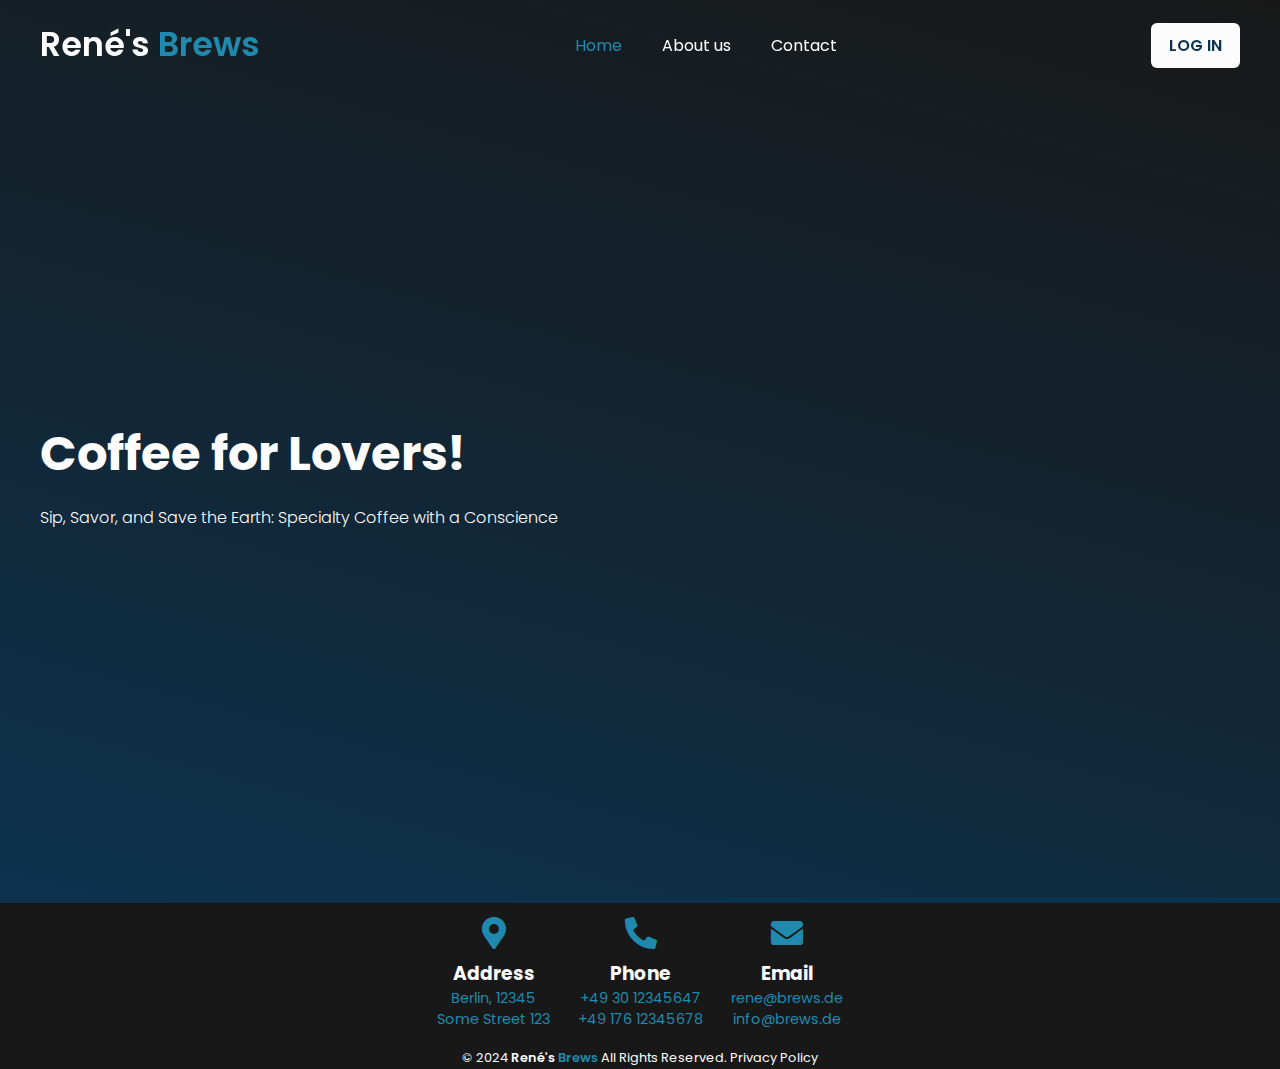
<file: index.html>
<!DOCTYPE html>
<html lang="en">
  <head>
    <meta charset="UTF-8" />
    <meta name="viewport" content="width=device-width, initial-scale=1.0" />

    <title>René's Brews</title>

    <link rel="stylesheet" href="style.css" />
    <link rel="stylesheet" href="https://cdnjs.cloudflare.com/ajax/libs/font-awesome/5.15.3/css/all.min.css" />
  </head>

  <body>
    <header>
      <nav>
        <span id="menu-btn"><i class="fas fa-bars"></i></span>
        <a href="#" class="logo">René's <span>Brews</span></a>
        <ul>
          <span id="close-menu-btn"><i class="fas fa-times"></i></span>
          <li><a class="active" href="index.html">Home</a></li>
          <li><a href="about.html">About us</a></li>
          <li><a href="contact.html">Contact</a></li>
        </ul>
        <button class="login-btn">LOG IN</button>
      </nav>
    </header>

    <main>
      <section id="home">
        <div class="content">
          <h1>Coffee for Lovers!</h1>
          <p>Sip, Savor, and Save the Earth: Specialty Coffee with a Conscience</p>
        </div>
      </section>
    </main>

    <footer>
      <address>
        <div class="content">
          <div class="address details">
            <i class="fas fa-map-marker-alt"></i>
            <h3>Address</h3>
            <p>Berlin, 12345</p>
            <p>Some Street 123</p>
          </div>
          <div class="phone details">
            <i class="fas fa-phone-alt"></i>
            <h3>Phone</h3>
            <p>+49 30 12345647</p>
            <p>+49 176 12345678</p>
          </div>
          <div class="email details">
            <i class="fas fa-envelope"></i>
            <h3>Email</h3>
            <p>rene@brews.de</p>
            <p>info@brews.de</p>
          </div>
        </div>
      </address>

      <span>
        &#169; 2024
        <a href="#" class="logo">René's <span>Brews</span></a> All Rights Reserved.
        <a href="#">Privacy Policy</a>
      </span>
    </footer>

    <script src="script.js" defer></script>
  </body>
</html>
</file>
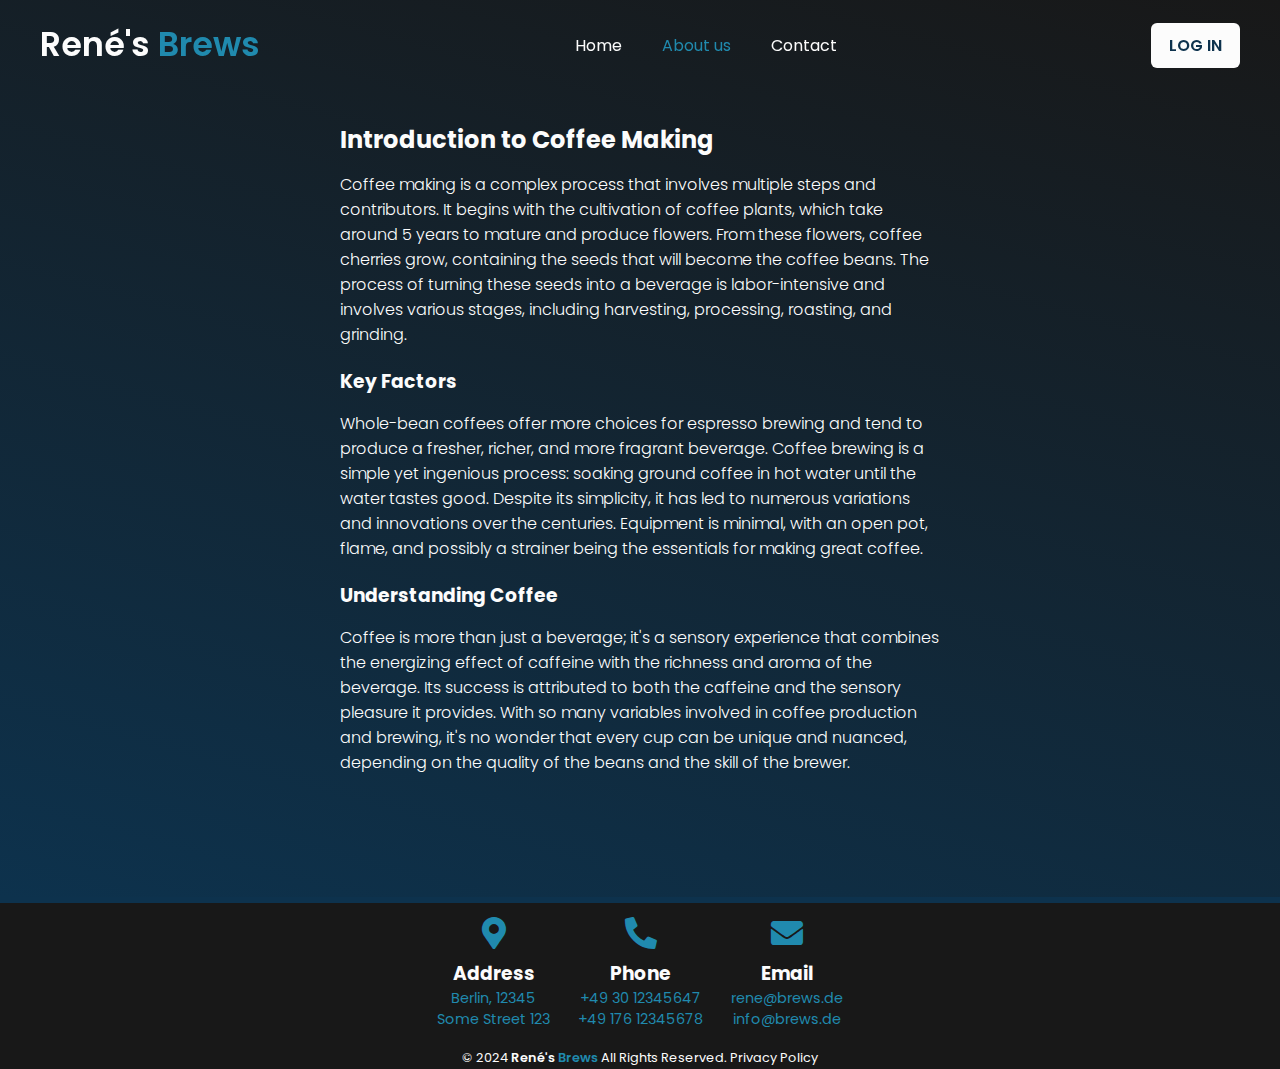
<file: about.html>
<!DOCTYPE html>
<html lang="en">
  <head>
    <meta charset="UTF-8" />
    <meta name="viewport" content="width=device-width, initial-scale=1.0" />

    <title>René's Brews</title>

    <link rel="stylesheet" href="style.css" />
    <link rel="stylesheet" href="https://cdnjs.cloudflare.com/ajax/libs/font-awesome/5.15.3/css/all.min.css" />
  </head>

  <body>
    <header>
      <nav>
        <span id="menu-btn"><i class="fas fa-bars"></i></span>
        <a href="#" class="logo">René's <span>Brews</span></a>
        <ul>
          <span id="close-menu-btn"><i class="fas fa-times"></i></span>
          <li><a href="index.html">Home</a></li>
          <li><a class="active" href="about.html">About us</a></li>
          <li><a href="contact.html">Contact</a></li>
        </ul>
        <button class="login-btn">LOG IN</button>
      </nav>
    </header>

    <main>
      <section id="about">
        <div class="content">
          <section>
            <h2>Introduction to Coffee Making</h2>
            <p>
              Coffee making is a complex process that involves multiple steps and contributors. It begins with the
              cultivation of coffee plants, which take around 5 years to mature and produce flowers. From these flowers,
              coffee cherries grow, containing the seeds that will become the coffee beans. The process of turning these
              seeds into a beverage is labor-intensive and involves various stages, including harvesting, processing,
              roasting, and grinding.
            </p>
          </section>

          <section>
            <h3>Key Factors</h3>

            <p>
              Whole-bean coffees offer more choices for espresso brewing and tend to produce a fresher, richer, and more
              fragrant beverage. Coffee brewing is a simple yet ingenious process: soaking ground coffee in hot water
              until the water tastes good. Despite its simplicity, it has led to numerous variations and innovations
              over the centuries. Equipment is minimal, with an open pot, flame, and possibly a strainer being the
              essentials for making great coffee.
            </p>
          </section>

          <section>
            <h3>Understanding Coffee</h3>

            <p>
              Coffee is more than just a beverage; it's a sensory experience that combines the energizing effect of
              caffeine with the richness and aroma of the beverage. Its success is attributed to both the caffeine and
              the sensory pleasure it provides. With so many variables involved in coffee production and brewing, it's
              no wonder that every cup can be unique and nuanced, depending on the quality of the beans and the skill of
              the brewer.
            </p>
          </section>
        </div>
      </section>
    </main>

    <footer>
      <address>
        <div class="content">
          <div class="address details">
            <i class="fas fa-map-marker-alt"></i>
            <h3>Address</h3>
            <p>Berlin, 12345</p>
            <p>Some Street 123</p>
          </div>
          <div class="phone details">
            <i class="fas fa-phone-alt"></i>
            <h3>Phone</h3>
            <p>+49 30 12345647</p>
            <p>+49 176 12345678</p>
          </div>
          <div class="email details">
            <i class="fas fa-envelope"></i>
            <h3>Email</h3>
            <p>rene@brews.de</p>
            <p>info@brews.de</p>
          </div>
        </div>
      </address>

      <span>
        &#169; 2024
        <a href="#" class="logo">René's <span>Brews</span></a> All Rights Reserved.
        <a href="#">Privacy Policy</a>
      </span>
    </footer>

    <script src="script.js" defer></script>
  </body>
</html>
</file>
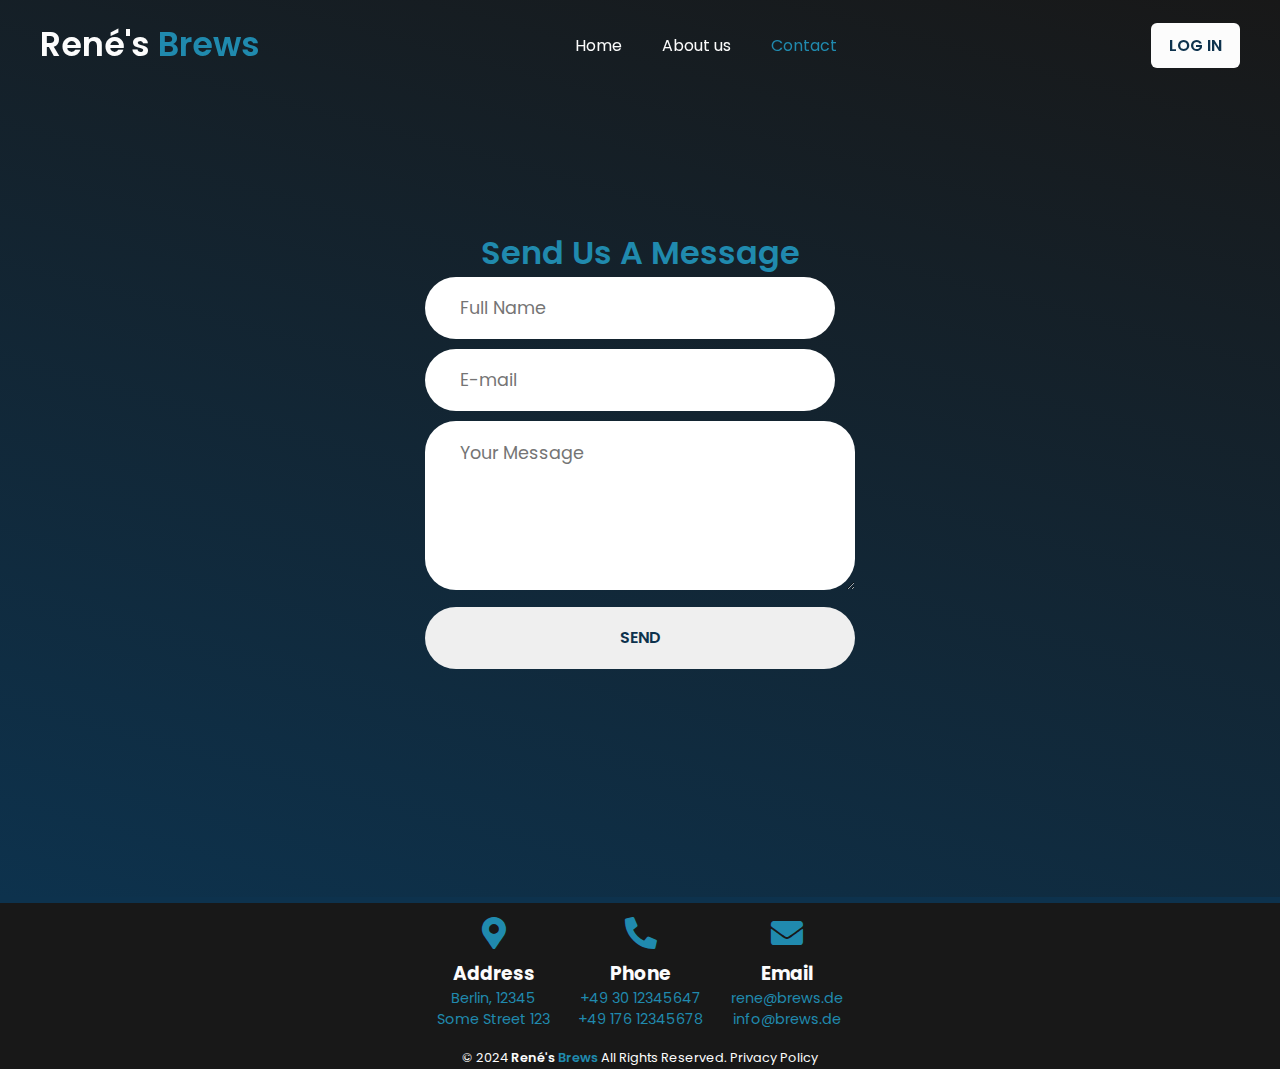
<file: contact.html>
<!DOCTYPE html>
<html lang="en">
  <head>
    <meta charset="UTF-8" />
    <meta name="viewport" content="width=device-width, initial-scale=1.0" />

    <title>René's Brews</title>

    <link rel="stylesheet" href="style.css" />
    <link rel="stylesheet" href="https://cdnjs.cloudflare.com/ajax/libs/font-awesome/5.15.3/css/all.min.css" />
  </head>

  <body>
    <header>
      <nav>
        <span id="menu-btn"><i class="fas fa-bars"></i></span>
        <a href="#" class="logo">René's <span>Brews</span></a>
        <ul>
          <span id="close-menu-btn"><i class="fas fa-times"></i></span>
          <li><a href="index.html">Home</a></li>
          <li><a href="about.html">About us</a></li>
          <li><a class="active" href="contact.html">Contact</a></li>
        </ul>
        <button class="login-btn">LOG IN</button>
      </nav>
    </header>

    <main>
      <section id="contact">
        <form action="">
          <span>Send Us A Message</span>
          <div class="form-labels">
            <label><input type="text" name="name" placeholder="Full Name" /></label>
            <label><input type="email" name="email" placeholder="E-mail" /></label>
            <label><textarea name="message" placeholder="Your Message"></textarea></label>
            <button>Send</button>
          </div>
        </form>
      </section>
    </main>

    <footer>
      <address>
        <div class="content">
          <div class="details">
            <i class="fas fa-map-marker-alt"></i>
            <h3>Address</h3>
            <p>Berlin, 12345</p>
            <p>Some Street 123</p>
          </div>
          <div class="details">
            <i class="fas fa-phone-alt"></i>
            <h3>Phone</h3>
            <p>+49 30 12345647</p>
            <p>+49 176 12345678</p>
          </div>
          <div class="details">
            <i class="fas fa-envelope"></i>
            <h3>Email</h3>
            <p>rene@brews.de</p>
            <p>info@brews.de</p>
          </div>
        </div>
      </address>

      <span>
        &#169; 2024
        <a href="#" class="logo">René's <span>Brews</span></a> All Rights Reserved.
        <a href="#">Privacy Policy</a>
      </span>
    </footer>

    <script src="script.js" defer></script>
  </body>
</html>
</file>
<file: style.css>
@import url("https://fonts.googleapis.com/css?family=Poppins:400,500,600,700&display=swap");

:root {
  --primaryColor: #0d324d;
  --secondarycolor: #181818;
  --tertiaryColor: #fcfcfc;
  --highlightColor: #208aae;
}

::selection {
  color: var(--tertiaryColor);
  background-color: var(--primaryColor);
}

* {
  margin: 0;
  padding: 0;
  box-sizing: border-box;
  font-family: "Poppins", sans-serif;
}

html,
body {
  height: 100vh;
  height: 100svh;
  display: flex;
  flex-direction: column;
}

/* Header */

header {
  position: fixed;
  top: 0;
  left: 0;
  width: 100%;
  padding: 20px;
}

header.sticky {
  background: var(--secondarycolor);
  border-bottom: 3px solid var(--primaryColor);
  padding-bottom: 10px;
}

nav {
  display: flex;
  align-items: center;
  justify-content: space-between;
  max-width: 1200px;
  margin: 0 auto;
}

nav a {
  color: var(--tertiaryColor);
  text-decoration: none;
  transition: 0.2s ease;
}

nav a:hover {
  color: var(--highlightColor);
}

nav .active {
  color: var(--highlightColor);
}

.logo {
  color: var(--tertiaryColor);
  font-size: 2.1rem;
  font-weight: 600;
}

.logo span {
  color: var(--highlightColor);
}

nav ul {
  display: flex;
  list-style: none;
  gap: 40px;
}

nav .login-btn {
  border: none;
  outline: none;
  color: var(--primaryColor);
  background: var(--tertiaryColor);
  font-size: 1rem;
  font-weight: 600;
  padding: 10px 18px;
  border-radius: 6px;
  cursor: pointer;
  transition: 0.2s ease;
}

nav .login-btn:hover {
  color: var(--tertiaryColor);
  background: var(--highlightColor);
}

#menu-btn {
  color: var(--tertiaryColor);
  cursor: pointer;
  display: none;
}

#close-menu-btn {
  position: absolute;
  right: 20px;
  top: 20px;
  cursor: pointer;
  display: none;
}

/* Main Content Sections */

main {
  display: flex;
  flex-direction: column;
  height: 100svh;
}

section h1 {
  font-size: 3rem;
  max-width: 600px;
}

section p {
  font-weight: 300;
  margin-top: 15px;
  max-width: 600px;
}

section .content {
  color: var(--tertiaryColor);
  width: 100%;
  margin: 0 auto;
  max-width: 1200px;
  padding-top: 50px;

  animation: 1.5s fadeInUp;
}

#home {
  height: 100svh;
  width: 100%;
  display: flex;
  flex-wrap: wrap;
  align-items: center;
  padding: 0 20px;
  background: url(https://images.pexels.com/photos/302899/pexels-photo-302899.jpeg?auto=compress&cs=tinysrgb&w=1260&h=750&dpr=1),
    linear-gradient(375deg, var(--primaryColor), var(--secondarycolor));
  background-blend-mode: multiply;
  background-size: cover;
  background-position: center;
  background-repeat: no-repeat;
  border-bottom: 3px solid var(--primaryColor);
}

#about {
  height: 100svh;
  width: 100%;
  display: flex;
  background: url(https://images.pexels.com/photos/894695/pexels-photo-894695.jpeg?auto=compress&cs=tinysrgb&w=1260&h=750&dpr=1),
    linear-gradient(375deg, var(--primaryColor), var(--secondarycolor));
  background-blend-mode: multiply;
  background-size: cover;
  background-position: center;
  background-repeat: no-repeat;
  border-bottom: 3px solid var(--primaryColor);
}

#about .content {
  display: flex;
  flex-direction: column;
  align-items: center;
  justify-content: center;
  padding: 0 20px;
  gap: 20px;
}

#contact {
  height: 100svh;
  width: 100%;
  display: flex;
  align-items: center;
  justify-content: center;
  padding: 0 20px;
  background: url(https://images.pexels.com/photos/2074130/pexels-photo-2074130.jpeg?auto=compress&cs=tinysrgb&w=1260&h=750&dpr=1),
    linear-gradient(375deg, var(--primaryColor), var(--secondarycolor));
  background-blend-mode: multiply;
  background-size: cover;
  background-position: center;
  background-repeat: no-repeat;
  border-bottom: 3px solid var(--primaryColor);
}

form {
  display: grid;
  place-items: center;
  width: 600px;

  animation: 1.5s fadeInUp;
}

form span {
  color: var(--highlightColor);
  font-size: 2rem;
  font-weight: 600;
}

form input {
  display: block;
  height: 62px;
  border-radius: 31px;
  font-size: 1.1rem;
  padding: 0 35px;
  margin-bottom: 10px;
  line-height: 1.2;
  outline: none;
  border: none;
}

form textarea {
  width: 100%;
  min-height: 169px;
  padding: 19px 35px 0;
  border-radius: 31px;
  font-size: 1.1rem;
  margin-bottom: 10px;
  outline: none;
  border: none;
  overflow: auto;
}

form button {
  width: 100%;
  height: 62px;
  border-radius: 31px;
  font-size: 1rem;
  font-weight: 600;
  color: var(--primaryColor);
  text-transform: uppercase;
  outline: none;
  border: none;
  cursor: pointer;
  transition: 0.2s ease;
}

button:hover {
  color: var(--tertiaryColor);
  background-color: var(--highlightColor);
}

/* Footer */

footer {
  position: relative;
  left: 0;
  right: 0;
  bottom: 0;
  text-align: center;
  color: var(--tertiaryColor);
  background-color: var(--secondarycolor);
  border-top: 3px solid var(--primaryColor);
}

footer a {
  color: var(--tertiaryColor);
  text-decoration: none;
  transition: 0.2s ease;
}

footer a:hover {
  color: var(--highlightColor);
}

footer span {
  font-size: 0.8rem;
}

footer .content {
  display: flex;
  flex-direction: row;
  align-items: center;
  justify-content: center;
  flex-wrap: wrap;
}

.details {
  flex-direction: column;
  margin: 14px;
}

.details i {
  font-size: 2rem;
  color: var(--highlightColor);
  margin-bottom: 10px;
}

.details p {
  font-size: 0.9rem;
  color: var(--highlightColor);
}

footer .logo {
  font-size: 0.8rem;
}

address {
  font-style: normal;
}

/* Responsiveness */

@media screen and (max-width: 950px) {
  header {
    padding: 10px 20px;
  }

  header.show-mobile-menu:before {
    content: "";
    position: fixed;
    left: 0;
    top: 0;
    width: 100%;
    height: 100%;
    backdrop-filter: blur(5px);
  }

  header.show-mobile-menu nav ul {
    left: 0;
  }

  nav {
    padding: 15px 0px 5px;
  }

  nav a {
    color: var(--secondarycolor);
  }

  nav ul {
    position: fixed;
    left: -260px;
    top: 0;
    flex-direction: column;
    width: 260px;
    height: 100svh;
    background-color: var(--tertiaryColor);
    border-right: 3px solid var(--primaryColor);
    padding: 70px 40px 0;
    transition: left 0.2s ease;
  }

  nav .login-btn {
    font-size: 0.9rem;
    padding: 7px 10px;
  }

  #menu-btn,
  #close-menu-btn {
    display: block;
  }

  section .content {
    text-align: center;
  }

  section .content:is(h1, p) {
    max-width: 100%;
  }

  section .content h1 {
    font-size: 2.3rem;
    line-height: 60px;
  }

  .logo {
    font-size: 1.7rem;
  }
}

@media screen and (max-width: 560px) {
  #about {
    font-size: 3vw;
  }
}

@media screen and (max-width: 360px) {
  #contact span {
    font-size: 1.7rem;
  }

  .logo {
    font-size: 7vw;
  }
}

/* Fun Animation */

@keyframes fadeInUp {
  0% {
    transform: translateY(100%);
    opacity: 0;
  }
  100% {
    transform: translateY(0%);
    opacity: 1;
  }
}
</file>
